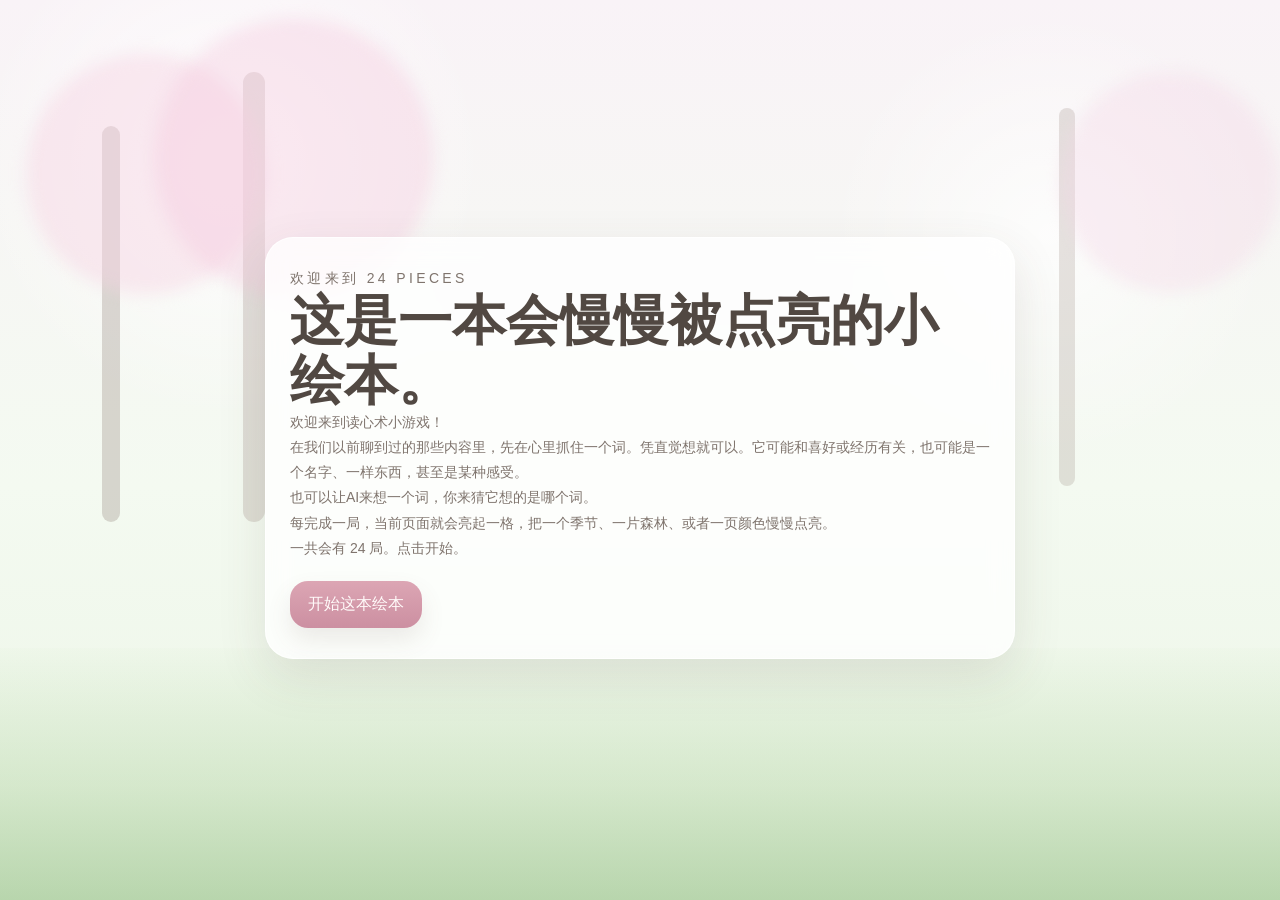
<file: index.html>
<!doctype html>
<html lang="zh-CN">
<head>
  <meta charset="utf-8" />
  <meta name="viewport" content="width=device-width,initial-scale=1" />
  <title>24 Pieces</title>
  <link rel="stylesheet" href="./styles.css" />
</head>
<body>
  <div id="app"></div>
  <script src="./app.js"></script>
</body>
</html>
</file>
<file: styles.css>
:root{
  --text:#514842;
  --muted:#7f746d;
  --card:rgba(255,255,255,.82);
  --line:rgba(81,72,66,.12);
  --shadow:0 18px 50px rgba(86,67,61,.12);
  --radius:26px;
  --btn-shadow:0 12px 24px rgba(117,90,84,.12);
}
*{box-sizing:border-box}
html,body{margin:0;min-height:100%;font-family:-apple-system,BlinkMacSystemFont,"SF Pro Text","PingFang SC","Hiragino Sans GB","Microsoft YaHei",sans-serif;color:var(--text);}
body{background:#f6f1ea}
button{font:inherit}
a{color:inherit}

.app{
  min-height:100vh;
  position:relative;
  overflow:hidden;
}
.story-bg{
  position:absolute;inset:0;
  transition:background 500ms ease;
}
.story-layer{
  position:absolute;inset:0;pointer-events:none;overflow:hidden;
}
.forest-shell{
  position:relative;z-index:1;
  min-height:100vh;
  padding:22px 20px 26px;
  display:flex;flex-direction:column;
  gap:18px;
}
.topbar{
  display:flex;align-items:center;justify-content:space-between;gap:12px;flex-wrap:wrap;
}
.topbar-left,.topbar-right{display:flex;gap:10px;align-items:center;flex-wrap:wrap}
.badge,.pill{
  display:inline-flex;align-items:center;gap:8px;
  padding:10px 14px;border-radius:999px;
  background:rgba(255,255,255,.62);
  border:1px solid rgba(255,255,255,.68);
  box-shadow:0 8px 20px rgba(100,80,72,.08);
  backdrop-filter:blur(10px);
  color:var(--muted);font-size:14px;
}
.pill strong,.badge strong{color:var(--text);font-weight:600}
.story-board{
  flex:1;
  display:grid;
  grid-template-columns:1.12fr .88fr;
  gap:18px;
}
.story-main{
  min-height:72vh;
  position:relative;
  border-radius:34px;
  overflow:hidden;
  border:1px solid rgba(255,255,255,.62);
  box-shadow:var(--shadow);
}
.story-wash{
  position:absolute;inset:0;
  background:
    radial-gradient(circle at 14% 18%, rgba(255,255,255,.92), transparent 18%),
    radial-gradient(circle at 84% 28%, rgba(255,255,255,.66), transparent 18%),
    radial-gradient(circle at 18% 80%, rgba(255,255,255,.4), transparent 16%);
}
.story-content{
  position:relative;z-index:1;height:100%;
  display:flex;flex-direction:column;justify-content:space-between;
  padding:26px;
}
.page-intro{
  max-width:640px;
}
.page-kicker{
  margin:0 0 8px;
  letter-spacing:.24em;font-size:12px;text-transform:uppercase;color:#9a8c84;
}
.page-title{
  margin:0;font-size:clamp(30px,5vw,54px);line-height:1.1;font-weight:600;
}
.page-copy{
  margin:14px 0 0;font-size:15px;line-height:1.9;color:var(--muted);max-width:700px;
}
.grid-wrap{
  display:grid;grid-template-columns:1fr 1fr;gap:16px;align-self:end;width:min(760px,100%);
}
.story-card{
  min-height:150px;border-radius:28px;padding:18px 18px 16px;
  border:1px solid rgba(255,255,255,.78);
  background:rgba(255,255,255,.44);
  box-shadow:0 16px 35px rgba(107,87,79,.08);
  backdrop-filter:blur(10px);
  display:flex;flex-direction:column;justify-content:space-between;
  transition:transform .2s ease, background .35s ease, box-shadow .35s ease, border-color .35s ease, opacity .35s ease;
}
.story-card.clickable{cursor:pointer}
.story-card.clickable:hover{transform:translateY(-2px)}
.story-card.done{background:rgba(255,255,255,.76);border-color:rgba(255,255,255,.92)}
.story-card.active{background:rgba(255,255,255,.84);border-color:rgba(255,235,240,.95);box-shadow:0 20px 42px rgba(131,92,106,.13)}
.story-card.locked{opacity:.78}
.card-top{display:flex;justify-content:space-between;gap:12px;align-items:flex-start}
.card-step{font-size:12px;letter-spacing:.18em;text-transform:uppercase;color:#a0938d}
.card-state{
  padding:7px 11px;border-radius:999px;font-size:12px;
  background:rgba(255,255,255,.74);border:1px solid rgba(255,255,255,.82);color:#847776
}
.card-title{margin:8px 0 0;font-size:20px;line-height:1.35;font-weight:600}
.card-copy{margin:14px 0 0;font-size:14px;line-height:1.8;color:var(--muted)}
.sidebar{
  display:flex;flex-direction:column;gap:16px;
}
.panel{
  background:rgba(255,255,255,.72);
  border:1px solid rgba(255,255,255,.82);
  box-shadow:var(--shadow);
  border-radius:28px;
  padding:18px 18px 20px;
  backdrop-filter:blur(12px);
}
.panel h3{
  margin:0 0 10px;font-size:20px
}
.panel p{margin:0;color:var(--muted);line-height:1.8;font-size:14px}
.page-dots{display:flex;gap:8px;flex-wrap:wrap;margin-top:16px}
.page-dot{
  width:11px;height:11px;border-radius:999px;background:rgba(81,72,66,.14);transition:all .25s ease
}
.page-dot.filled{background:#d29aa0;transform:scale(1.12)}
.page-dot.current{width:34px;border-radius:999px;background:#d29aa0}
.button-row,.stack-buttons{display:flex;gap:10px;flex-wrap:wrap}
.stack-buttons{flex-direction:column}
.btn{
  border:none;outline:none;cursor:pointer;border-radius:18px;
  padding:13px 18px;box-shadow:var(--btn-shadow);
  transition:transform .16s ease, box-shadow .16s ease, opacity .16s ease;
}
.btn:hover{transform:translateY(-1px)}
.btn:disabled{opacity:.5;cursor:default;transform:none;box-shadow:none}
.btn.primary{
  background:linear-gradient(180deg,#dca6b4,#cc8fa1);color:#fffaf9;
}
.btn.secondary{
  background:rgba(255,255,255,.88);color:var(--text);
}
.btn.ghost{
  background:rgba(255,255,255,.46);color:var(--muted);border:1px solid rgba(81,72,66,.08)
}
.muted-note{font-size:13px;color:#948780;line-height:1.8}
.footer-line{display:flex;justify-content:center}
.progress-row{
  display:flex;align-items:center;gap:10px;flex-wrap:wrap
}
.progress-strip{
  display:flex;gap:6px;flex-wrap:wrap;
}
.progress-dot{
  width:8px;height:8px;border-radius:999px;background:rgba(81,72,66,.13)
}
.progress-dot.filled{background:#c9909f}
.overlay{
  position:fixed;inset:0;z-index:40;
  background:rgba(40,31,29,.22);
  display:flex;align-items:center;justify-content:center;
  padding:22px;
  backdrop-filter:blur(10px);
}
.overlay-card{
  width:min(760px,100%);
  max-height:min(88vh,920px);
  overflow:auto;
  border-radius:30px;
  background:rgba(255,255,255,.84);
  border:1px solid rgba(255,255,255,.78);
  box-shadow:0 28px 70px rgba(68,52,48,.22);
  backdrop-filter:blur(16px);
  padding:22px;
}
.overlay-head{
  display:flex;align-items:flex-start;justify-content:space-between;gap:12px;margin-bottom:12px
}
.overlay-title{margin:0;font-size:28px;line-height:1.2}
.overlay-sub{margin:6px 0 0;color:var(--muted);font-size:14px;line-height:1.8}
.close-btn{
  width:42px;height:42px;border-radius:999px;border:none;cursor:pointer;
  background:rgba(255,255,255,.8);box-shadow:var(--btn-shadow);font-size:20px;color:var(--muted)
}
.quiz-card,.message-card{
  background:rgba(255,255,255,.68);
  border:1px solid rgba(81,72,66,.08);
  border-radius:24px;
  padding:18px;
  margin-bottom:14px;
}
.question-text{
  margin:0;font-size:clamp(24px,4vw,32px);line-height:1.48;
}
.scene-text,.small-copy{
  margin:10px 0 0;color:var(--muted);line-height:1.85;font-size:15px;white-space:pre-wrap
}
.root-grid,.option-grid{display:grid;gap:12px}
.root-grid{grid-template-columns:repeat(auto-fit,minmax(180px,1fr))}
.option-grid{grid-template-columns:repeat(auto-fit,minmax(150px,1fr))}
.root-btn{
  min-height:96px;border-radius:22px;border:1px solid rgba(81,72,66,.06);
  background:linear-gradient(180deg,rgba(255,255,255,.92),rgba(255,255,255,.74));
  text-align:left;padding:16px 16px 14px;
}
.root-btn .tiny{display:block;color:#998e87;font-size:12px;letter-spacing:.14em;text-transform:uppercase;margin-bottom:10px}
.root-btn .name{display:block;font-size:16px;line-height:1.55}
.result-word{
  margin:10px 0 0;font-size:clamp(28px,5vw,44px);line-height:1.15;font-weight:700
}
.reveal-box{
  padding:18px;border-radius:24px;background:linear-gradient(180deg,rgba(255,255,255,.92),rgba(255,255,255,.74));
  border:1px solid rgba(81,72,66,.08);
}
.hint-list{display:flex;flex-wrap:wrap;gap:10px}
.hint-chip{
  padding:10px 12px;border-radius:14px;background:rgba(255,255,255,.76);
  border:1px solid rgba(81,72,66,.08);font-size:14px
}
.hidden-screen{
  position:relative;min-height:100vh;padding:26px;
  background:
   radial-gradient(circle at 50% 18%, rgba(255,252,235,.9), transparent 18%),
   linear-gradient(180deg,#132035 0%, #1d2942 46%, #273450 100%);
  color:#f6f1ea;
  display:flex;align-items:center;justify-content:center;
}
.hidden-room{
  width:min(980px,100%);
  min-height:78vh;
  position:relative;border-radius:36px;overflow:hidden;
  background:
    radial-gradient(circle at 72% 18%, rgba(255,248,214,.95), transparent 16%),
    linear-gradient(180deg, rgba(28,36,54,.92), rgba(44,52,74,.95));
  box-shadow:0 30px 90px rgba(7,10,18,.4);
  border:1px solid rgba(255,255,255,.12);
}
.hidden-window{
  position:absolute;right:12%;top:12%;width:210px;height:210px;border-radius:999px;
  background:radial-gradient(circle at 50% 45%, rgba(255,250,230,.96), rgba(247,232,168,.78) 46%, rgba(255,255,255,.08) 72%);
  box-shadow:0 0 70px rgba(255,240,184,.26);
}
.hidden-floor{
  position:absolute;left:0;right:0;bottom:0;height:32%;
  background:linear-gradient(180deg, rgba(76,61,52,.1), rgba(78,62,56,.72));
}
.moon-road{
  position:absolute;left:50%;bottom:0;transform:translateX(-50%);
  width:180px;height:44%;
  background:linear-gradient(180deg, rgba(255,239,172,.0), rgba(255,234,150,.32) 40%, rgba(255,242,189,.76) 100%);
  filter:blur(2px);
  clip-path:polygon(45% 0,55% 0,100% 100%,0 100%);
}
.hidden-copy{
  position:relative;z-index:1;height:100%;padding:54px 48px;
  display:flex;flex-direction:column;justify-content:center;max-width:620px
}
.hidden-copy .kicker{letter-spacing:.25em;text-transform:uppercase;font-size:12px;color:rgba(255,255,255,.7);margin:0 0 12px}
.hidden-copy h1{margin:0;font-size:clamp(40px,6vw,66px);line-height:1.08}
.hidden-copy p{margin:16px 0 0;color:rgba(245,239,233,.82);line-height:1.95;font-size:16px}
.hidden-actions{margin-top:26px;display:flex;gap:10px;flex-wrap:wrap}
.hidden-actions .btn.secondary{background:rgba(255,255,255,.12);color:#fff;border:1px solid rgba(255,255,255,.18)}
@media (max-width: 980px){
  .story-board{grid-template-columns:1fr}
  .story-main{min-height:unset}
}
@media (max-width: 760px){
  .forest-shell{padding:14px 12px 16px}
  .story-content{padding:18px}
  .grid-wrap{grid-template-columns:1fr}
  .overlay{padding:10px}
  .overlay-card{padding:16px;border-radius:24px}
  .page-title{font-size:34px}
  .hidden-copy{padding:26px 22px;max-width:none}
  .hidden-window{right:8%;top:8%;width:140px;height:140px}
}


.intro-shell{align-items:center;justify-content:center}
.intro-card{max-width:760px;margin:0 auto;padding:28px 24px 30px;background:rgba(255,255,255,.78)}
.intro-title{max-width:12em}
.page-note{margin-top:14px;display:inline-flex;max-width:560px;padding:10px 14px;border-radius:18px;background:rgba(255,255,255,.64);border:1px solid rgba(255,255,255,.72);box-shadow:0 10px 22px rgba(100,80,72,.08);color:#756a64;font-size:14px;line-height:1.75}
.big-choice{min-height:72px;font-size:17px;font-weight:600}
.two-way-grid{grid-template-columns:repeat(2,minmax(0,1fr))}
@media (max-width:720px){.two-way-grid{grid-template-columns:1fr}.intro-card{padding:22px 18px 24px}.page-note{display:block}}  display:flex;align-items:center;justify-content:space-between;gap:12px;flex-wrap:wrap;
}
.topbar-left,.topbar-right{display:flex;gap:10px;align-items:center;flex-wrap:wrap}
.badge,.pill{
  display:inline-flex;align-items:center;gap:8px;
  padding:10px 14px;border-radius:999px;
  background:rgba(255,255,255,.62);
  border:1px solid rgba(255,255,255,.68);
  box-shadow:0 8px 20px rgba(100,80,72,.08);
  backdrop-filter:blur(10px);
  color:var(--muted);font-size:14px;
}
.pill strong,.badge strong{color:var(--text);font-weight:600}
.story-board{
  flex:1;
  display:grid;
  grid-template-columns:1.12fr .88fr;
  gap:18px;
}
.story-main{
  min-height:72vh;
  position:relative;
  border-radius:34px;
  overflow:hidden;
  border:1px solid rgba(255,255,255,.62);
  box-shadow:var(--shadow);
}
.story-wash{
  position:absolute;inset:0;
  background:
    radial-gradient(circle at 14% 18%, rgba(255,255,255,.92), transparent 18%),
    radial-gradient(circle at 84% 28%, rgba(255,255,255,.66), transparent 18%),
    radial-gradient(circle at 18% 80%, rgba(255,255,255,.4), transparent 16%);
}
.story-content{
  position:relative;z-index:1;height:100%;
  display:flex;flex-direction:column;justify-content:space-between;
  padding:26px;
}
.page-intro{
  max-width:640px;
}
.page-kicker{
  margin:0 0 8px;
  letter-spacing:.24em;font-size:12px;text-transform:uppercase;color:#9a8c84;
}
.page-title{
  margin:0;font-size:clamp(30px,5vw,54px);line-height:1.1;font-weight:600;
}
.page-copy{
  margin:14px 0 0;font-size:15px;line-height:1.9;color:var(--muted);max-width:700px;
}
.grid-wrap{
  display:grid;grid-template-columns:1fr 1fr;gap:16px;align-self:end;width:min(760px,100%);
}
.story-card{
  min-height:150px;border-radius:28px;padding:18px 18px 16px;
  border:1px solid rgba(255,255,255,.78);
  background:rgba(255,255,255,.44);
  box-shadow:0 16px 35px rgba(107,87,79,.08);
  backdrop-filter:blur(10px);
  display:flex;flex-direction:column;justify-content:space-between;
  transition:transform .2s ease, background .35s ease, box-shadow .35s ease, border-color .35s ease, opacity .35s ease;
}
.story-card.clickable{cursor:pointer}
.story-card.clickable:hover{transform:translateY(-2px)}
.story-card.done{background:rgba(255,255,255,.76);border-color:rgba(255,255,255,.92)}
.story-card.active{background:rgba(255,255,255,.84);border-color:rgba(255,235,240,.95);box-shadow:0 20px 42px rgba(131,92,106,.13)}
.story-card.locked{opacity:.78}
.card-top{display:flex;justify-content:space-between;gap:12px;align-items:flex-start}
.card-step{font-size:12px;letter-spacing:.18em;text-transform:uppercase;color:#a0938d}
.card-state{
  padding:7px 11px;border-radius:999px;font-size:12px;
  background:rgba(255,255,255,.74);border:1px solid rgba(255,255,255,.82);color:#847776
}
.card-title{margin:8px 0 0;font-size:20px;line-height:1.35;font-weight:600}
.card-copy{margin:14px 0 0;font-size:14px;line-height:1.8;color:var(--muted)}
.sidebar{
  display:flex;flex-direction:column;gap:16px;
}
.panel{
  background:rgba(255,255,255,.72);
  border:1px solid rgba(255,255,255,.82);
  box-shadow:var(--shadow);
  border-radius:28px;
  padding:18px 18px 20px;
  backdrop-filter:blur(12px);
}
.panel h3{
  margin:0 0 10px;font-size:20px
}
.panel p{margin:0;color:var(--muted);line-height:1.8;font-size:14px}
.page-dots{display:flex;gap:8px;flex-wrap:wrap;margin-top:16px}
.page-dot{
  width:11px;height:11px;border-radius:999px;background:rgba(81,72,66,.14);transition:all .25s ease
}
.page-dot.filled{background:#d29aa0;transform:scale(1.12)}
.page-dot.current{width:34px;border-radius:999px;background:#d29aa0}
.button-row,.stack-buttons{display:flex;gap:10px;flex-wrap:wrap}
.stack-buttons{flex-direction:column}
.btn{
  border:none;outline:none;cursor:pointer;border-radius:18px;
  padding:13px 18px;box-shadow:var(--btn-shadow);
  transition:transform .16s ease, box-shadow .16s ease, opacity .16s ease;
}
.btn:hover{transform:translateY(-1px)}
.btn:disabled{opacity:.5;cursor:default;transform:none;box-shadow:none}
.btn.primary{
  background:linear-gradient(180deg,#dca6b4,#cc8fa1);color:#fffaf9;
}
.btn.secondary{
  background:rgba(255,255,255,.88);color:var(--text);
}
.btn.ghost{
  background:rgba(255,255,255,.46);color:var(--muted);border:1px solid rgba(81,72,66,.08)
}
.muted-note{font-size:13px;color:#948780;line-height:1.8}
.footer-line{display:flex;justify-content:center}
.progress-row{
  display:flex;align-items:center;gap:10px;flex-wrap:wrap
}
.progress-strip{
  display:flex;gap:6px;flex-wrap:wrap;
}
.progress-dot{
  width:8px;height:8px;border-radius:999px;background:rgba(81,72,66,.13)
}
.progress-dot.filled{background:#c9909f}
.overlay{
  position:fixed;inset:0;z-index:40;
  background:rgba(40,31,29,.22);
  display:flex;align-items:center;justify-content:center;
  padding:22px;
  backdrop-filter:blur(10px);
}
.overlay-card{
  width:min(760px,100%);
  max-height:min(88vh,920px);
  overflow:auto;
  border-radius:30px;
  background:rgba(255,255,255,.84);
  border:1px solid rgba(255,255,255,.78);
  box-shadow:0 28px 70px rgba(68,52,48,.22);
  backdrop-filter:blur(16px);
  padding:22px;
}
.overlay-head{
  display:flex;align-items:flex-start;justify-content:space-between;gap:12px;margin-bottom:12px
}
.overlay-title{margin:0;font-size:28px;line-height:1.2}
.overlay-sub{margin:6px 0 0;color:var(--muted);font-size:14px;line-height:1.8}
.close-btn{
  width:42px;height:42px;border-radius:999px;border:none;cursor:pointer;
  background:rgba(255,255,255,.8);box-shadow:var(--btn-shadow);font-size:20px;color:var(--muted)
}
.quiz-card,.message-card{
  background:rgba(255,255,255,.68);
  border:1px solid rgba(81,72,66,.08);
  border-radius:24px;
  padding:18px;
  margin-bottom:14px;
}
.question-text{
  margin:0;font-size:clamp(24px,4vw,32px);line-height:1.48;
}
.scene-text,.small-copy{
  margin:10px 0 0;color:var(--muted);line-height:1.85;font-size:15px;white-space:pre-wrap
}
.root-grid,.option-grid{display:grid;gap:12px}
.root-grid{grid-template-columns:repeat(auto-fit,minmax(180px,1fr))}
.option-grid{grid-template-columns:repeat(auto-fit,minmax(150px,1fr))}
.root-btn{
  min-height:96px;border-radius:22px;border:1px solid rgba(81,72,66,.06);
  background:linear-gradient(180deg,rgba(255,255,255,.92),rgba(255,255,255,.74));
  text-align:left;padding:16px 16px 14px;
}
.root-btn .tiny{display:block;color:#998e87;font-size:12px;letter-spacing:.14em;text-transform:uppercase;margin-bottom:10px}
.root-btn .name{display:block;font-size:16px;line-height:1.55}
.result-word{
  margin:10px 0 0;font-size:clamp(28px,5vw,44px);line-height:1.15;font-weight:700
}
.reveal-box{
  padding:18px;border-radius:24px;background:linear-gradient(180deg,rgba(255,255,255,.92),rgba(255,255,255,.74));
  border:1px solid rgba(81,72,66,.08);
}
.hint-list{display:flex;flex-wrap:wrap;gap:10px}
.hint-chip{
  padding:10px 12px;border-radius:14px;background:rgba(255,255,255,.76);
  border:1px solid rgba(81,72,66,.08);font-size:14px
}
.hidden-screen{
  position:relative;min-height:100vh;padding:26px;
  background:
   radial-gradient(circle at 50% 18%, rgba(255,252,235,.9), transparent 18%),
   linear-gradient(180deg,#132035 0%, #1d2942 46%, #273450 100%);
  color:#f6f1ea;
  display:flex;align-items:center;justify-content:center;
}
.hidden-room{
  width:min(980px,100%);
  min-height:78vh;
  position:relative;border-radius:36px;overflow:hidden;
  background:
    radial-gradient(circle at 72% 18%, rgba(255,248,214,.95), transparent 16%),
    linear-gradient(180deg, rgba(28,36,54,.92), rgba(44,52,74,.95));
  box-shadow:0 30px 90px rgba(7,10,18,.4);
  border:1px solid rgba(255,255,255,.12);
}
.hidden-window{
  position:absolute;right:12%;top:12%;width:210px;height:210px;border-radius:999px;
  background:radial-gradient(circle at 50% 45%, rgba(255,250,230,.96), rgba(247,232,168,.78) 46%, rgba(255,255,255,.08) 72%);
  box-shadow:0 0 70px rgba(255,240,184,.26);
}
.hidden-floor{
  position:absolute;left:0;right:0;bottom:0;height:32%;
  background:linear-gradient(180deg, rgba(76,61,52,.1), rgba(78,62,56,.72));
}
.moon-road{
  position:absolute;left:50%;bottom:0;transform:translateX(-50%);
  width:180px;height:44%;
  background:linear-gradient(180deg, rgba(255,239,172,.0), rgba(255,234,150,.32) 40%, rgba(255,242,189,.76) 100%);
  filter:blur(2px);
  clip-path:polygon(45% 0,55% 0,100% 100%,0 100%);
}
.hidden-copy{
  position:relative;z-index:1;height:100%;padding:54px 48px;
  display:flex;flex-direction:column;justify-content:center;max-width:620px
}
.hidden-copy .kicker{letter-spacing:.25em;text-transform:uppercase;font-size:12px;color:rgba(255,255,255,.7);margin:0 0 12px}
.hidden-copy h1{margin:0;font-size:clamp(40px,6vw,66px);line-height:1.08}
.hidden-copy p{margin:16px 0 0;color:rgba(245,239,233,.82);line-height:1.95;font-size:16px}
.hidden-actions{margin-top:26px;display:flex;gap:10px;flex-wrap:wrap}
.hidden-actions .btn.secondary{background:rgba(255,255,255,.12);color:#fff;border:1px solid rgba(255,255,255,.18)}
@media (max-width: 980px){
  .story-board{grid-template-columns:1fr}
  .story-main{min-height:unset}
}
@media (max-width: 760px){
  .forest-shell{padding:14px 12px 16px}
  .story-content{padding:18px}
  .grid-wrap{grid-template-columns:1fr}
  .overlay{padding:10px}
  .overlay-card{padding:16px;border-radius:24px}
  .page-title{font-size:34px}
  .hidden-copy{padding:26px 22px;max-width:none}
  .hidden-window{right:8%;top:8%;width:140px;height:140px}
}


.intro-shell{align-items:center;justify-content:center}
.intro-card{max-width:760px;margin:0 auto;padding:28px 24px 30px;background:rgba(255,255,255,.78)}
.intro-title{max-width:12em}
.page-note{margin-top:14px;display:inline-flex;max-width:560px;padding:10px 14px;border-radius:18px;background:rgba(255,255,255,.64);border:1px solid rgba(255,255,255,.72);box-shadow:0 10px 22px rgba(100,80,72,.08);color:#756a64;font-size:14px;line-height:1.75}
.big-choice{min-height:72px;font-size:17px;font-weight:600}
.two-way-grid{grid-template-columns:repeat(2,minmax(0,1fr))}
@media (max-width:720px){.two-way-grid{grid-template-columns:1fr}.intro-card{padding:22px 18px 24px}.page-note{display:block}}
</file>
